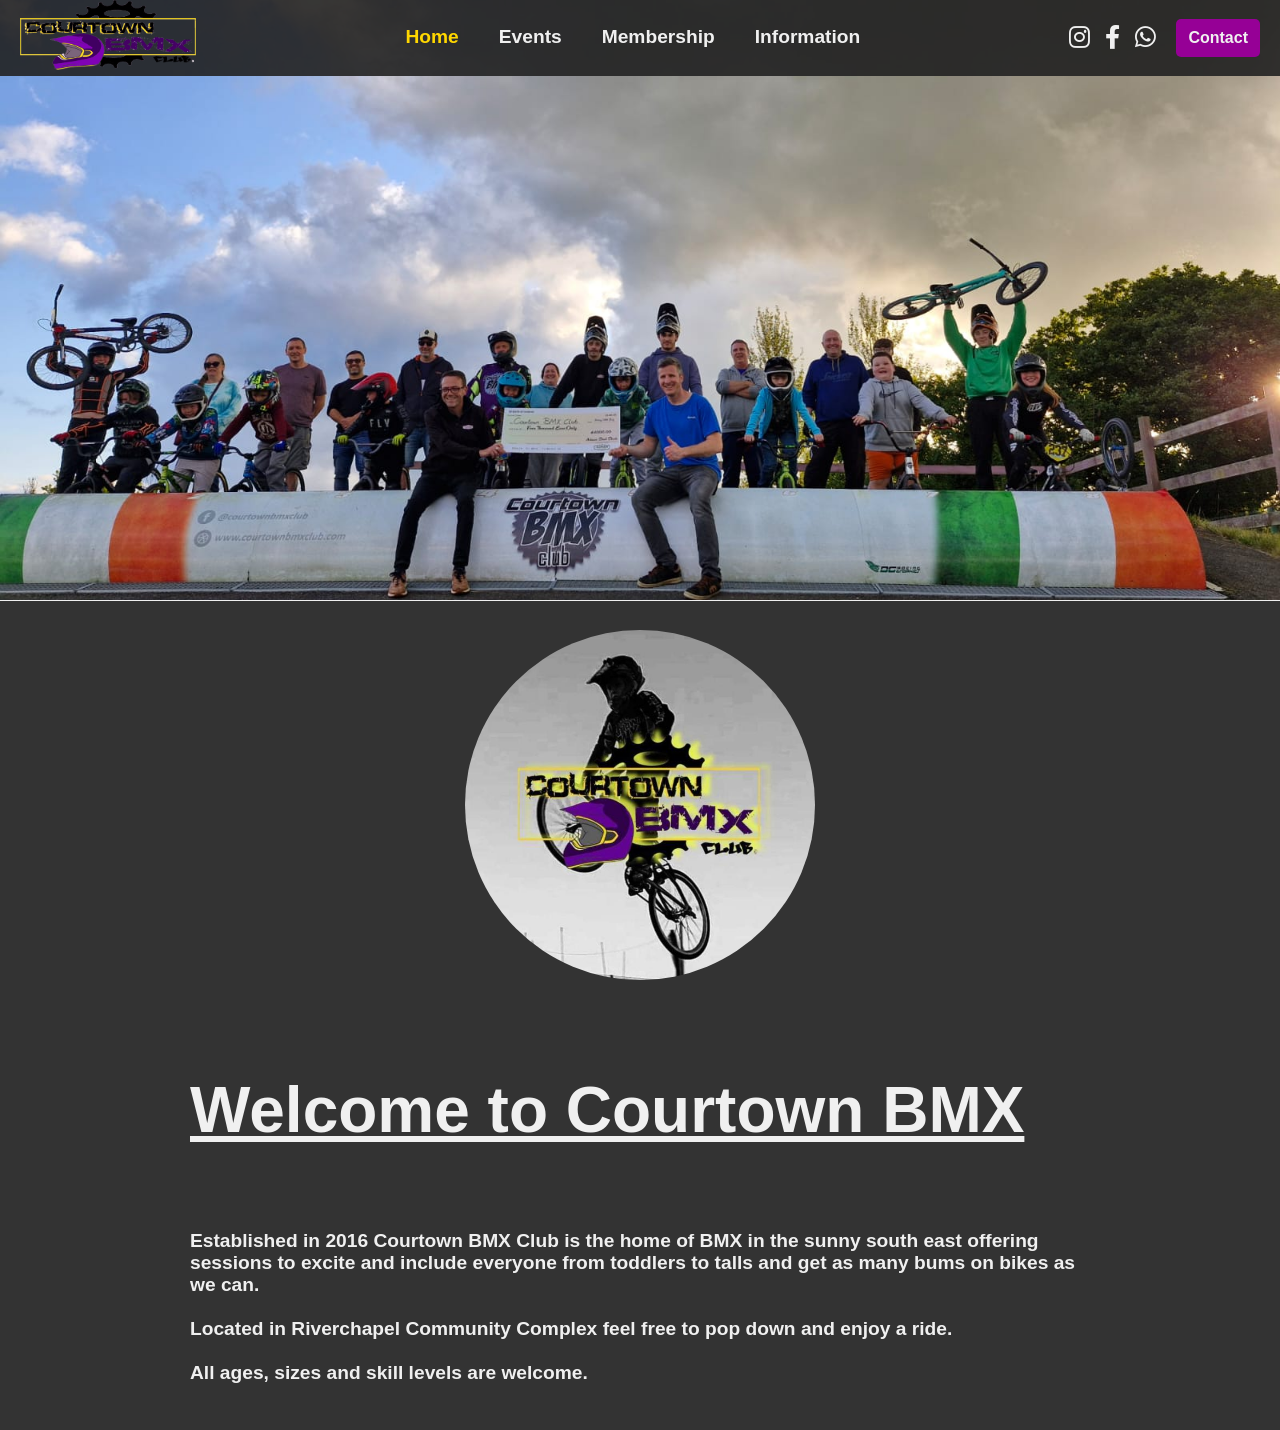
<file: index.html>
<!DOCTYPE html>
<html lang="en">
<head>
    <meta charset="UTF-8">
    <meta name="viewport" content="width=device-width, initial-scale=1.0">
    <title>Courtown BMX Home</title>
    <link rel="stylesheet" href="css/navbar.css">
    <link rel="stylesheet" href="css/home.css">
    <link rel="icon" type="image/x-icon" href="assets/favicon.ico">
    <link rel="stylesheet" href="https://cdnjs.cloudflare.com/ajax/libs/font-awesome/6.0.0/css/all.min.css" integrity="sha512-9usAa10IRO0HhonpyAIVpjrylPvoDwiPUiKdWk5t3PyolY1cOd4DSE0Ga+ri4AuTroPR5aQvXU9xC6qOPnzFeg==" crossorigin="anonymous" referrerpolicy="no-referrer" />
</head>
<body>
    <header id="navbar">
        <div class="header-container">
            <div class="logo">
                <a href="index.html"> <img src="assets/images/bmx_logo.png" alt="Courtown BMX Logo"></a>
            </div>
            <nav>
                <ul class="main-nav">
                    <li><a href="index.html" class="active">Home</a></li>
                    <li><a href="events.html">Events</a></li>
                    <li><a href="membership.html">Membership</a></li>
                    <li class="dropdown">
                        <a href="information.html">Information</a>
                        <div class="dropdown-content">
                            <a href="information.html#contact">Contact Us</a>
                            <a href="information.html#rules">Track Rules</a>
                            <a href="information.html#volunteering">Volunteering</a>
                        </div>
                    </li>
                </ul>
            </nav>
            <div class="header-right">
                <div class="social-icons">
                    <a href="https://www.instagram.com/courtownbmx/" target="_blank"><i class="fab fa-instagram"></i></a>
                    <a href="https://www.facebook.com/people/Courtown-BMX/61559028380966/" target="_blank"><i class="fab fa-facebook-f"></i></a>
                    <a href="https://chat.whatsapp.com/I28VDPqtCbbIId4dubFHzK" target="_blank"><i class="fab fa-whatsapp"></i></a>
                </div>
                <a href="information.html#contact" class="contact-button">Contact</a>
                <div class="hamburger-icon">
                    <img src="assets/hamburger.svg" alt="Hamburger Menu" />
                </div>
            </div>
        </div>
        </header>
    <main>
        <section>
            <div class="image-carousel">
                <img src="assets/images/carousel1.jpg" alt="Carousel Image">
                <img src="assets/images/carousel2.jpeg" alt="Carousel Image">
                <img src="assets/images/carousel3.jpeg" alt="Carousel Image">
                <img src="assets/images/carousel4.jpeg" alt="Carousel Image">
                <img src="assets/images/carousel5.jpeg" alt="Carousel Image">
                <img src="assets/images/carousel6.jpeg" alt="Carousel Image" class="active">
            </div>
            <hr class="header-line">
            <div class="main-content">
                <img src="assets/images/full_logo.png" alt="Club Logo" class="hero-logo">
                <div class="hero-text">
                    <h1 class="hero-title">Welcome to Courtown BMX</h1>
                    <h2 class="hero-description">Established in 2016 Courtown BMX Club is the home of BMX in the sunny south east offering sessions to excite and include everyone from toddlers to talls and get as many bums on bikes as we can.<br><br>Located in <a href="https://maps.app.goo.gl/UHcGxbBNPbBGLx2L7" target="_blank">Riverchapel Community Complex</a> feel free to pop down and enjoy a ride.<br><br>All ages, sizes and skill levels are welcome.</h2>
                </div>
            </div>
        </section>
    </main>
    <script src="js/script.js"></script>
</body>
</html>
</file>
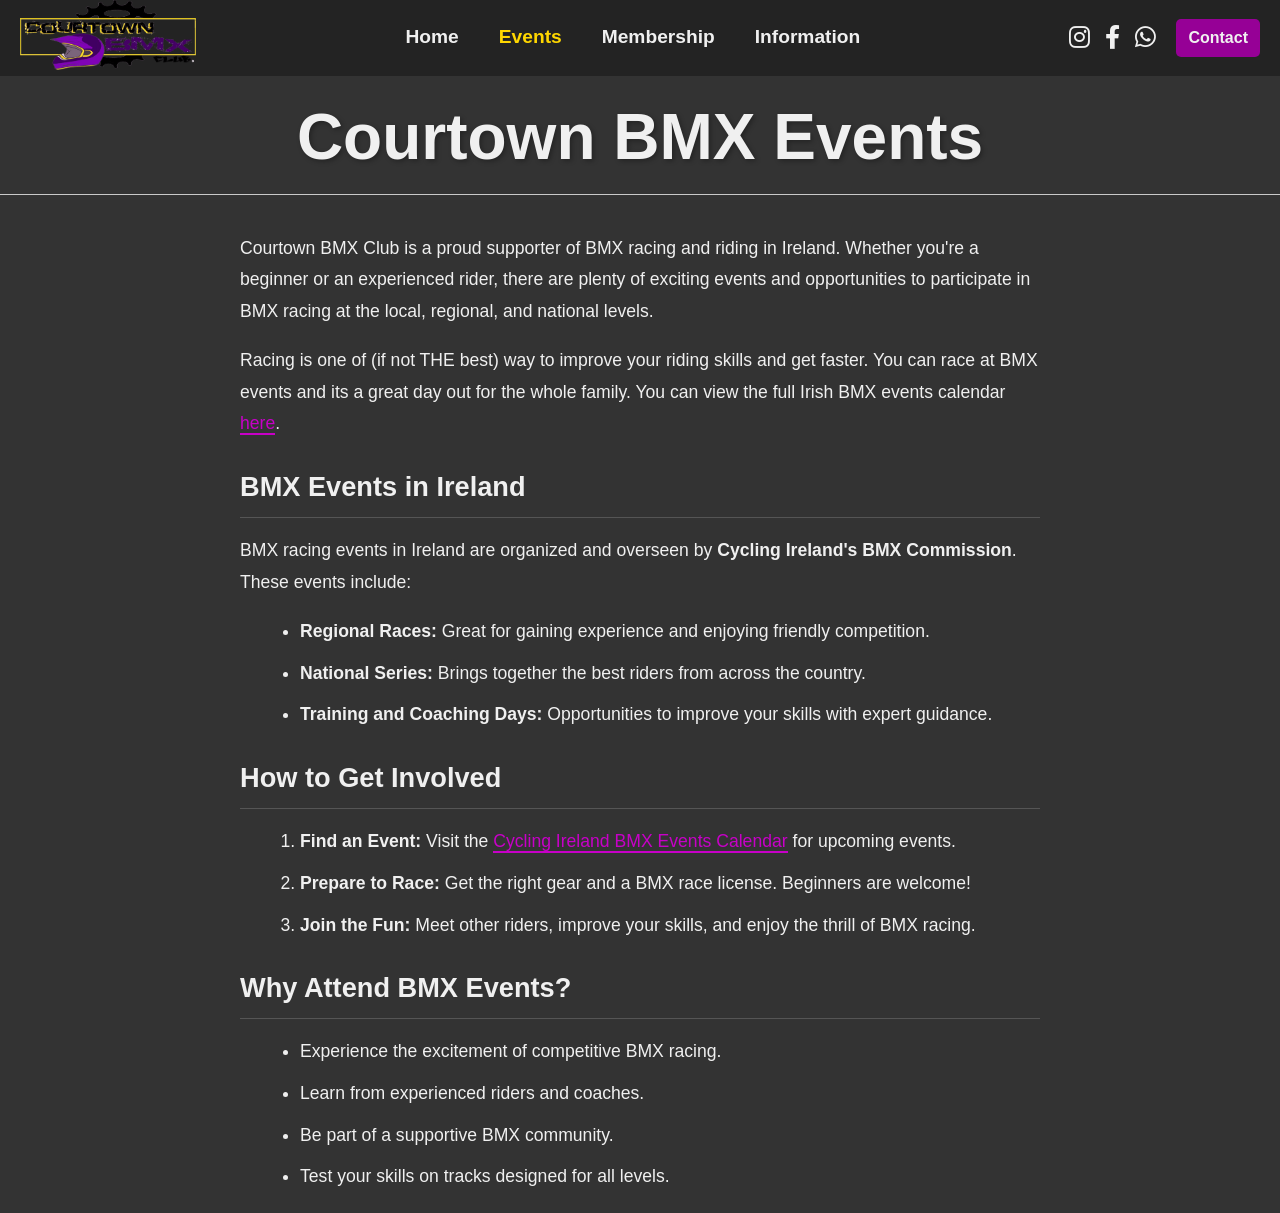
<file: events.html>
<!DOCTYPE html>
<html lang="en">
<head>
    <meta charset="UTF-8">
    <meta name="viewport" content="width=device-width, initial-scale=1.0">
    <title>Courtown BMX Events</title>
    <link rel="stylesheet" href="css/navbar.css">
    <link rel="stylesheet" href="css/events.css">
    <link rel="icon" type="image/x-icon" href="assets/favicon.ico">
    <link rel="stylesheet" href="https://cdnjs.cloudflare.com/ajax/libs/font-awesome/6.0.0/css/all.min.css" integrity="sha512-9usAa10IRO0HhonpyAIVpjrylPvoDwiPUiKdWk5t3PyolY1cOd4DSE0Ga+ri4AuTroPR5aQvXU9xC6qOPnzFeg==" crossorigin="anonymous" referrerpolicy="no-referrer" />
</head>
<body>
    <header id="navbar">
        <div class="header-container">
            <div class="logo">
               <a href="index.html"> <img src="assets/images/bmx_logo.png" alt="Courtown BMX Logo"></a>
            </div>
            <nav>
                <ul class="main-nav">
                    <li><a href="index.html">Home</a></li>
                    <li><a href="events.html" class="active">Events</a></li>
                    <li><a href="membership.html">Membership</a></li>
                    <li class="dropdown">
                        <a href="information.html">Information</a>
                        <div class="dropdown-content">
                            <a href="information.html#contact">Contact Us</a>
                            <a href="information.html#rules">Track Rules</a>
                            <a href="information.html#volunteering">Volunteering</a>
                        </div>
                    </li>
                </ul>
            </nav>
             <div class="header-right">
                <div class="social-icons">
                    <a href="https://www.instagram.com/courtownbmx/" target="_blank"><i class="fab fa-instagram"></i></a>
                    <a href="https://www.facebook.com/people/Courtown-BMX/61559028380966/" target="_blank"><i class="fab fa-facebook-f"></i></a>
                    <a href="https://chat.whatsapp.com/I28VDPqtCbbIId4dubFHzK" target="_blank"><i class="fab fa-whatsapp"></i></a>
                </div>
                <a href="information.html#contact" class="contact-button">Contact</a>
                <div class="hamburger-icon">
                    <img src="assets/hamburger.svg" alt="Hamburger Menu" />
                </div>
            </div>
        </div>
    </header>
    <main>
        <h1>Courtown BMX Events</h1>
        <hr class="header-line">
        <section class="events-content">
            <p>
                Courtown BMX Club is a proud supporter of BMX racing and riding in Ireland. Whether you're a beginner or an experienced rider, there are plenty of exciting events and opportunities to participate in BMX racing at the local, regional, and national levels.
            </p>
            <p>
                Racing is one of (if not THE best) way to improve your riding skills and get faster. You can race at BMX events and its a great day out for the whole family. You can view the full Irish BMX events calendar <a href="https://www.cyclingireland.ie/events/find-an-event/" target="_blank">here</a>.
            </p>
            <h2>BMX Events in Ireland</h2>
            <p>
                BMX racing events in Ireland are organized and overseen by <strong>Cycling Ireland's BMX Commission</strong>. These events include:
            </p>
            <ul>
                <li><strong>Regional Races:</strong> Great for gaining experience and enjoying friendly competition.</li>
                <li><strong>National Series:</strong> Brings together the best riders from across the country.</li>
                <li><strong>Training and Coaching Days:</strong> Opportunities to improve your skills with expert guidance.</li>
            </ul>
            <h2>How to Get Involved</h2>
            <ol>
                <li><strong>Find an Event:</strong> Visit the <a href="https://www.cyclingireland.ie/events/find-an-event/" target="_blank">Cycling Ireland BMX Events Calendar</a> for upcoming events.</li>
                <li><strong>Prepare to Race:</strong> Get the right gear and a BMX race license. Beginners are welcome!</li>
                <li><strong>Join the Fun:</strong> Meet other riders, improve your skills, and enjoy the thrill of BMX racing.</li>
            </ol>
            <h2>Why Attend BMX Events?</h2>
            <ul>
                <li>Experience the excitement of competitive BMX racing.</li>
                <li>Learn from experienced riders and coaches.</li>
                <li>Be part of a supportive BMX community.</li>
                <li>Test your skills on tracks designed for all levels.</li>
            </ul>
        </section>
    </main>
    <script src="js/script.js"></script>
</body>
</html>
</file>
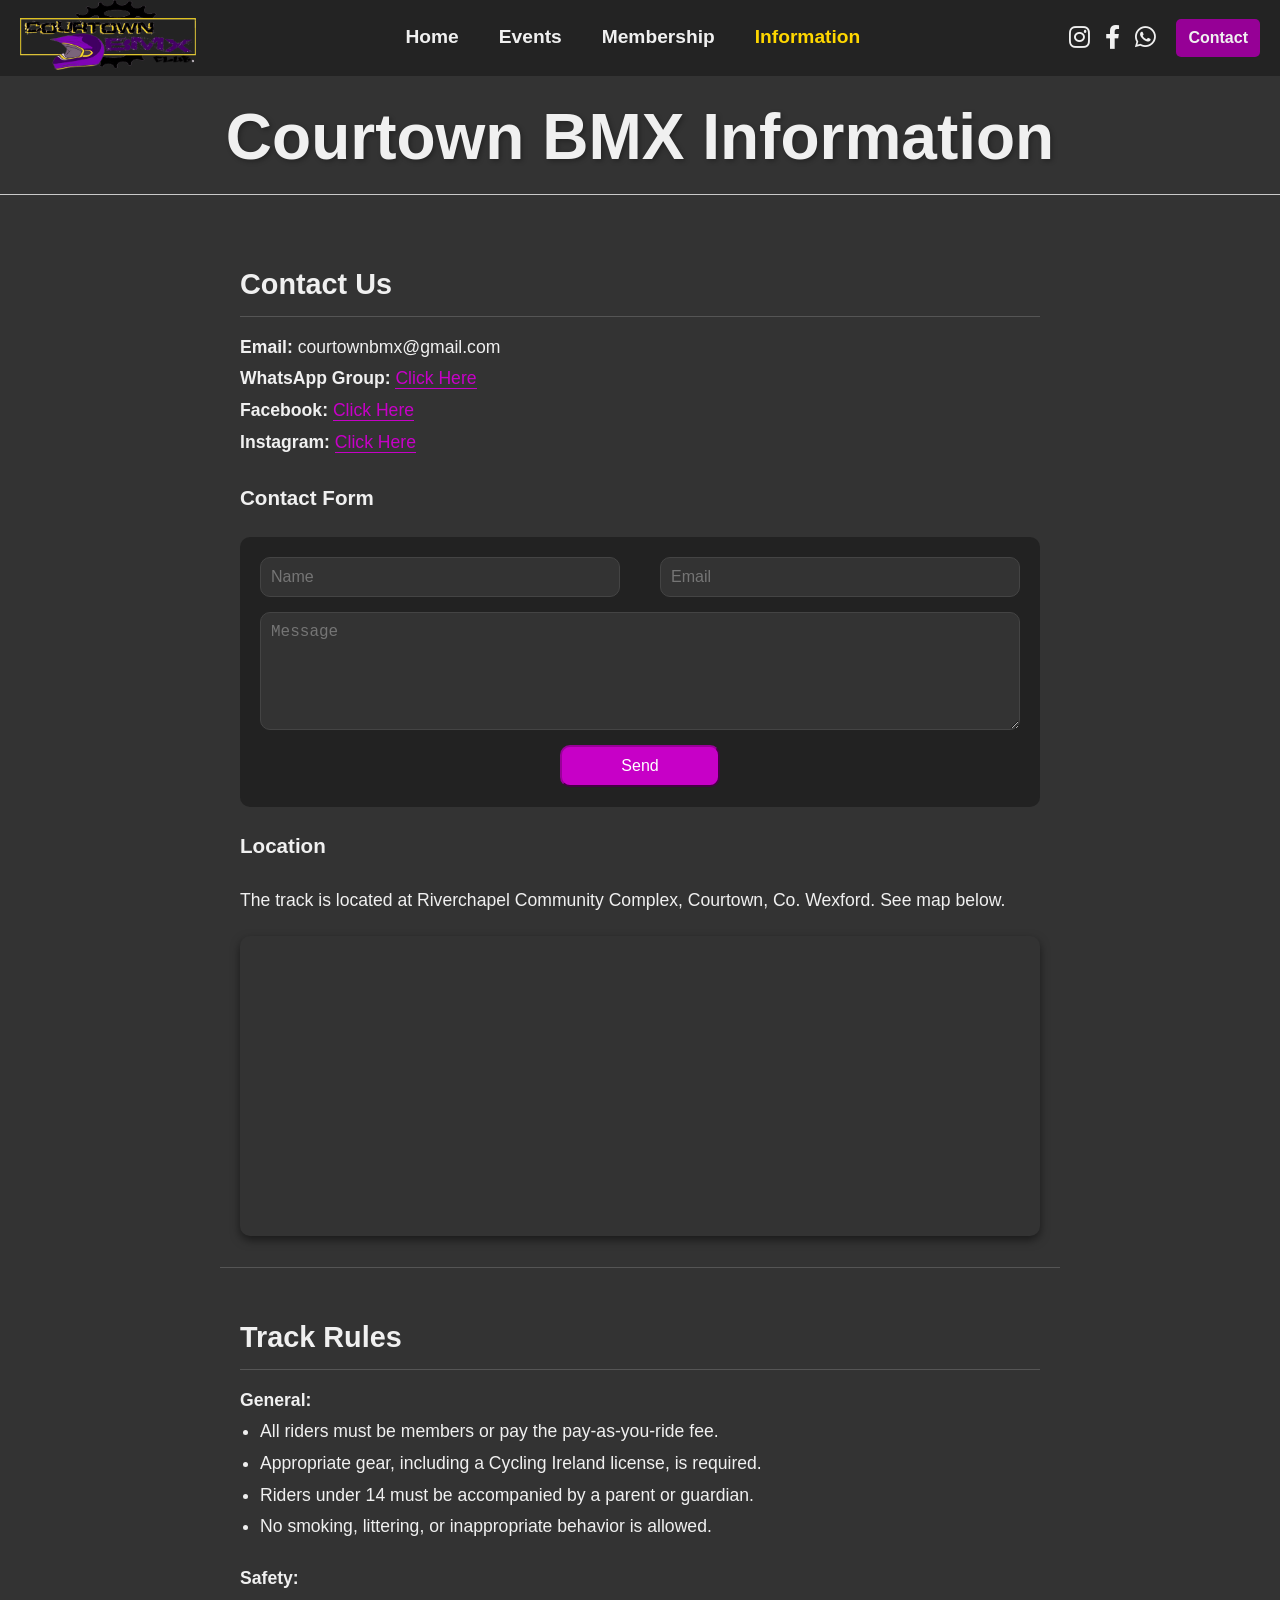
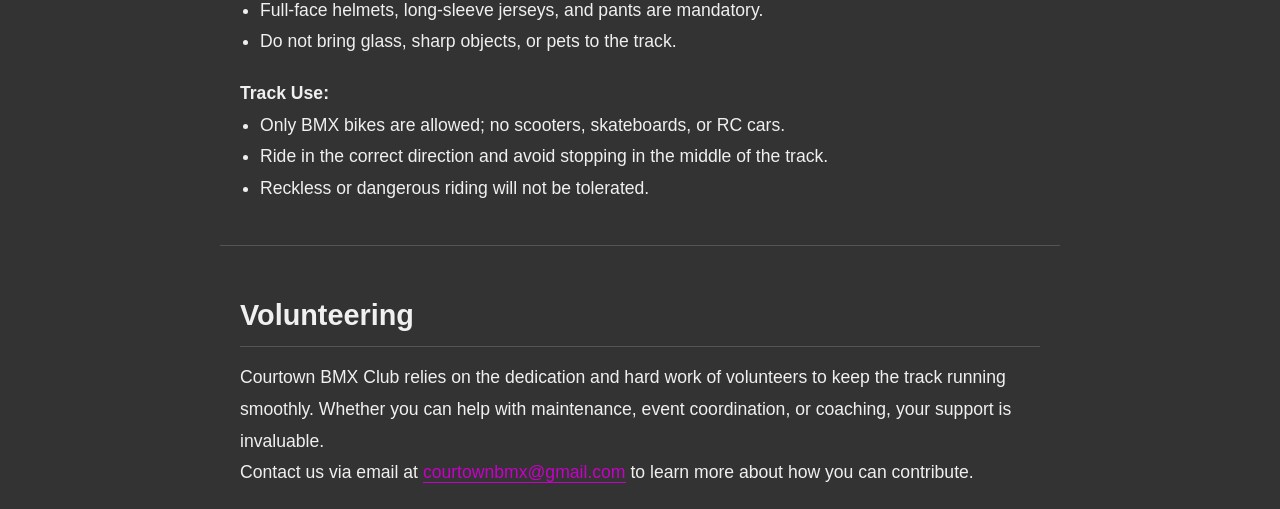
<file: information.html>
<!DOCTYPE html>
<html lang="en">
<head>
    <meta charset="UTF-8">
    <meta name="viewport" content="width=device-width, initial-scale=1.0">
    <title>Courtown BMX Information</title>
    <link rel="stylesheet" href="css/navbar.css">
    <link rel="stylesheet" href="css/information.css">
    <link rel="icon" type="image/x-icon" href="assets/favicon.ico">
    <link rel="stylesheet" href="https://cdnjs.cloudflare.com/ajax/libs/font-awesome/6.0.0/css/all.min.css" integrity="sha512-9usAa10IRO0HhonpyAIVpjrylPvoDwiPUiKdWk5t3PyolY1cOd4DSE0Ga+ri4AuTroPR5aQvXU9xC6qOPnzFeg==" crossorigin="anonymous" referrerpolicy="no-referrer" />
</head>
<body>
    <header id="navbar">
        <div class="header-container">
            <div class="logo">
               <a href="index.html"> <img src="assets/images/bmx_logo.png" alt="Courtown BMX Logo"></a>
            </div>
            <nav>
                <ul class="main-nav">
                    <li><a href="index.html">Home</a></li>
                    <li><a href="events.html">Events</a></li>
                    <li><a href="membership.html">Membership</a></li>
                    <li class="dropdown">
                        <a href="information.html" class="active">Information</a>
                        <div class="dropdown-content">
                            <a href="#contact">Contact Us</a>
                            <a href="#rules">Track Rules</a>
                            <a href="#volunteering">Volunteering</a>
                        </div>
                    </li>
                </ul>
            </nav>
            <div class="header-right">
                <div class="social-icons">
                    <a href="https://www.instagram.com/courtownbmx/" target="_blank"><i class="fab fa-instagram"></i></a>
                    <a href="https://www.facebook.com/people/Courtown-BMX/61559028380966/" target="_blank"><i class="fab fa-facebook-f"></i></a>
                    <a href="https://chat.whatsapp.com/I28VDPqtCbbIId4dubFHzK" target="_blank"><i class="fab fa-whatsapp"></i></a>
                </div>
                <a href="information.html#contact" class="contact-button">Contact</a>
                <div class="hamburger-icon">
                    <img src="assets/hamburger.svg" alt="Hamburger Menu" />
                </div>
            </div>
        </div>
    </header>
    <main>
        <h1>Courtown BMX Information</h1>
        <hr class="header-line">
        <section id="contact" class="info-section">
            <h2>Contact Us</h2>
            <p><strong>Email:</strong> courtownbmx@gmail.com</p>
            <p><strong>WhatsApp Group:</strong> <a href="https://chat.whatsapp.com/I28VDPqtCbbIId4dubFHzK" target="_blank">Click Here</a></p>
            <p><strong>Facebook:</strong> <a href="https://www.facebook.com/people/Courtown-BMX/61559028380966/" target="_blank">Click Here</a></p>
            <p><strong>Instagram:</strong> <a href="https://www.instagram.com/courtownbmx/" target="_blank">Click Here</a></p>

            <h3>Contact Form</h3>
            <div class="contact-container">
                <form action="https://formsubmit.co/courtownbmx@gmail.com" method="post" class="contact-form">
                    <div class="contact-form-row">
                        <input type="text" name="input" placeholder="Name" class="contact-form-input" autocomplete="new-password" required>
                        <input type="email" name="email" placeholder="Email" class="contact-form-input" autocomplete="new-password" required>
                    </div>
                    <textarea name="message" placeholder="Message" class="contact-form-input" maxlength="1000" required></textarea>
                    <button type="submit">Send</button>
                </form>
            </div>

            <h3>Location</h3>
            <p>The track is located at Riverchapel Community Complex, Courtown, Co. Wexford. See map below.</p>
            <div class="map">
                <iframe src="https://www.google.com/maps/embed?pb=!1m18!1m12!1m3!1d4191.086588073432!2d-6.241346666293391!3d52.64026147151865!2m3!1f0!2f0!3f0!3m2!1i1024!2i768!4f13.1!3m3!1m2!1s0x4867e7451b1040b1%3A0x5a75af8002bff7d8!2sCourtown%20BMX%20Club!5e0!3m2!1sen!2sie!4v1738261127792!5m2!1sen!2sie" width="600" height="450" style="border:0;" allowfullscreen="" loading="lazy" referrerpolicy="no-referrer-when-downgrade"></iframe>
            </div>                        
        </section>        

        <section id="rules" class="info-section">
            <h2>Track Rules</h2>
            <p><strong>General:</strong></p>
            <ul>
                <li>All riders must be members or pay the pay-as-you-ride fee.</li>
                <li>Appropriate gear, including a Cycling Ireland license, is required.</li>
                <li>Riders under 14 must be accompanied by a parent or guardian.</li>
                <li>No smoking, littering, or inappropriate behavior is allowed.</li>
            </ul>
            <p><strong>Safety:</strong></p>
            <ul>
                <li>Full-face helmets, long-sleeve jerseys, and pants are mandatory.</li>
                <li>Do not bring glass, sharp objects, or pets to the track.</li>
            </ul>
            <p><strong>Track Use:</strong></p>
            <ul>
                <li>Only BMX bikes are allowed; no scooters, skateboards, or RC cars.</li>
                <li>Ride in the correct direction and avoid stopping in the middle of the track.</li>
                <li>Reckless or dangerous riding will not be tolerated.</li>
            </ul>
        </section>

        <section id="volunteering" class="info-section">
            <h2>Volunteering</h2>
            <p>
                Courtown BMX Club relies on the dedication and hard work of volunteers to keep the track running smoothly. Whether you can help with maintenance, event coordination, or coaching, your support is invaluable.
            </p>
            <p>Contact us via email at <a href="mailto:courtownbmx@gmail.com">courtownbmx@gmail.com</a> to learn more about how you can contribute.</p>
        </section>
    </main>
    <script src="js/script.js"></script>
</body>
</html>
</file>
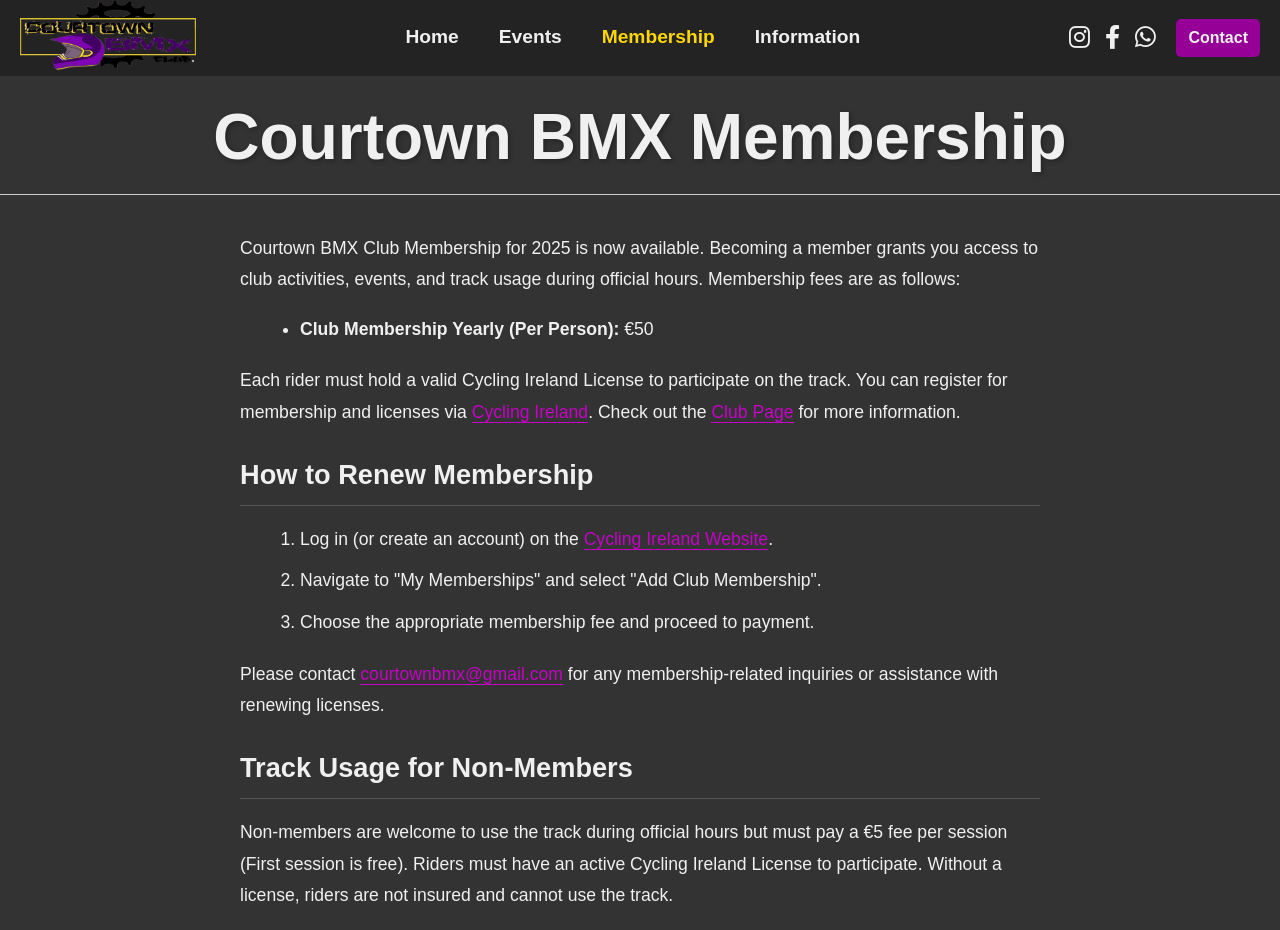
<file: membership.html>
<!DOCTYPE html>
<html lang="en">
<head>
    <meta charset="UTF-8">
    <meta name="viewport" content="width=device-width, initial-scale=1.0">
    <title>Courtown BMX Membership</title>
    <link rel="stylesheet" href="css/navbar.css">
    <link rel="stylesheet" href="css/membership.css">
    <link rel="icon" type="image/x-icon" href="assets/favicon.ico">
    <link rel="stylesheet" href="https://cdnjs.cloudflare.com/ajax/libs/font-awesome/6.0.0/css/all.min.css" integrity="sha512-9usAa10IRO0HhonpyAIVpjrylPvoDwiPUiKdWk5t3PyolY1cOd4DSE0Ga+ri4AuTroPR5aQvXU9xC6qOPnzFeg==" crossorigin="anonymous" referrerpolicy="no-referrer" />
</head>
<body>
    <header id="navbar">
        <div class="header-container">
            <div class="logo">
               <a href="index.html"> <img src="assets/images/bmx_logo.png" alt="Courtown BMX Logo"></a>
            </div>
            <nav>
                <ul class="main-nav">
                    <li><a href="index.html">Home</a></li>
                    <li><a href="events.html">Events</a></li>
                    <li><a href="membership.html" class="active">Membership</a></li>
                    <li class="dropdown">
                        <a href="information.html">Information</a>
                        <div class="dropdown-content">
                            <a href="information.html#contact">Contact Us</a>
                            <a href="information.html#rules">Track Rules</a>
                            <a href="information.html#volunteering">Volunteering</a>
                        </div>
                    </li>
                </ul>
            </nav>
             <div class="header-right">
                <div class="social-icons">
                    <a href="https://www.instagram.com/courtownbmx/" target="_blank"><i class="fab fa-instagram"></i></a>
                    <a href="https://www.facebook.com/people/Courtown-BMX/61559028380966/" target="_blank"><i class="fab fa-facebook-f"></i></a>
                    <a href="https://chat.whatsapp.com/I28VDPqtCbbIId4dubFHzK" target="_blank"><i class="fab fa-whatsapp"></i></a>
                </div>
                <a href="information.html#contact" class="contact-button">Contact</a>
                <div class="hamburger-icon">
                    <img src="assets/hamburger.svg" alt="Hamburger Menu" />
                </div>
            </div>
        </div>
    </header>
    <main>
        <h1>Courtown BMX Membership</h1>
        <hr class="header-line">
        <section class="membership-content">
            <p>
                Courtown BMX Club Membership for 2025 is now available. Becoming a member grants you access to club activities, events, and track usage during official hours. Membership fees are as follows:
            </p>
            <ul>
                <li><strong>Club Membership Yearly (Per Person):</strong> €50</li>
            </ul>
            <p>
                Each rider must hold a valid Cycling Ireland License to participate on the track. You can register for membership and licenses via <a href="https://www.cyclingireland.ie" target="_blank">Cycling Ireland</a>. Check out the <a href="https://membership.cyclingireland.ie/clubpage/Courtown%20BMX%20Club" target="_blank">Club Page</a> for more information.
            </p>
            <h2>How to Renew Membership</h2>
            <ol>
                <li>Log in (or create an account) on the <a href="https://www.cyclingireland.ie" target="_blank">Cycling Ireland Website</a>.</li>
                <li>Navigate to "My Memberships" and select "Add Club Membership".</li>
                <li>Choose the appropriate membership fee and proceed to payment.</li>
            </ol>
            <p>
                Please contact <a href="mailto:courtownbmx@gmail.com">courtownbmx@gmail.com</a> for any membership-related inquiries or assistance with renewing licenses.
            </p>
            <h2>Track Usage for Non-Members</h2>
            <p>
                Non-members are welcome to use the track during official hours but must pay a €5 fee per session (First session is free). Riders must have an active Cycling Ireland License to participate. Without a license, riders are not insured and cannot use the track.
            </p>
        </section>
    </main>
    <script src="js/script.js"></script>
</body>
</html>
</file>
<file: css/navbar.css>
body {
    font-family: sans-serif;
    margin: 0;
    padding: 0;
    background-color: #333;
    color: #f0f0f0;
    overflow-x: hidden;
    font-size: 1.2rem;
}

a {
    text-decoration: none;
    color: #f0f0f0;
}

#navbar {
    position: fixed;
    width: 100%;
    top: 0;
    left: 0;
    transition: top 0.5s ease-in-out;
    z-index: 1000;
    background: rgba(34, 34, 34, 0.9);
}

.hidden {
    top: -80px; /* Move navbar out of view */
}

.header-container {
    display: flex;
    justify-content: space-between;
    align-items: center;
    background-color: rgba(34, 34, 34, 0.9);
    padding-left: 20px;
    position: absolute;
    width: 100%;
    top: 0;
    left: 0;
    z-index: 10;
    box-sizing: border-box;
}

.logo {
    flex-shrink: 0;
    display: flex;
    align-items: center;
    margin-left: 0;
}

.logo img {
    height: 70px;
    margin: 0;
}

.logo a {
    font-weight: bold;
    font-size: 22px;
}

.logo-bmx {
    color: #FFD700;
}

nav {
    display: flex;
    align-items: center;
}

nav ul {
    margin: 0;
    padding: 0;
    list-style: none;
    display: flex;
    gap: 20px;
}

nav ul li {
    padding: 0 10px;
    font-size: 1.2rem;
    font-weight: bold;
    position: relative;
    overflow: hidden;
}

nav ul li a {
    position: relative;
    display: inline-block;
    color: inherit;
    padding-bottom: 2px;
}

nav ul li a::after {
    content: "";
    position: absolute;
    left: 0;
    bottom: 0;
    width: 100%;
    height: 2px;
    background-color: #FFD700;
    transform: scaleX(0);
    transform-origin: left;
    transition: transform 0.3s ease-in-out;
}

nav ul li a:hover::after {
    transform: scaleX(1);
}

nav ul li a.active {
    color: #FFD700;
}

.dropdown {
    position: relative;
    display: inline-block;
}

.dropdown-content {
    display: none;
    position: absolute;
    background-color: #f1f1f1;
    min-width: 160px;
    box-shadow: 0px 8px 16px 0px rgba(0, 0, 0, 0.2);
    z-index: 1;
}

.dropdown-content a {
    color: black;
    padding: 12px 16px;
    text-decoration: none;
    display: block;
}

.dropdown-content a {
    color: #ddd;
}

.dropdown:hover .dropdown-content {
    display: block;
    position: fixed;
    background-color: #222222a8;
}

.header-right {
    display: flex;
    align-items: center;
    padding-right: 20px;
    flex-shrink: 0;
    justify-content: flex-end;
}

.social-icons {
    display: flex;
    align-items: center;
    gap: 15px;
    overflow: hidden;
    margin-right: 20px;
}

.social-icons a {
    font-size: 1.5rem;
}

.contact-button {
    background-color: #960096;
    border-radius: 5px;
    padding: 10px 12px;
    font-weight: bold;
    font-size: 16px;
    white-space: nowrap;
}

.hamburger-icon {
    display: none;
    font-size: 24px;
    cursor: pointer;
    margin-right: 10px;
}

.hamburger-icon img {
    height: 30px;
    display: block;
    filter: invert(78%) sepia(20%) saturate(6834%) hue-rotate(357deg) brightness(103%) contrast(101%);
}

main {
    display: flex;
    flex-direction: column;
}


/* Tablet and small screens */
@media screen and (max-width: 900px) {
    .social-icons {
        display: none; /* Hidden by default */
    }

    nav {
        position: absolute;
        top: 60px;
        left: 0;
        width: 100%;
        background-color: #222;
        height: 0;
        overflow: hidden;
    }

    nav.active {
        transform: translateY(15px);
        background-color: rgba(34, 34, 34, 0.8);
        transition: transform 0.4s ease;
        height: auto;
        padding-bottom: 1px;
    }

    nav.active ~ .header-right .social-icons {
        display: flex; /* Show icons when menu is active */
        flex-direction: row; /* Align icons horizontally */
    }

    nav ul {
        flex-direction: column; /* Stack menu items vertically */
        align-items: start;
        padding: 10px 0;
    }

    nav ul li {
        padding: 10px 20px;
        text-align: left; /* Align menu items to the left */
        margin-left: 15px;
    }

    .hamburger-icon {
        display: block !important; /* Show hamburger menu */
    }

    .dropdown-content {
        display: block; /* Always show dropdown content */
        position: relative;
        box-shadow: none;
        background-color: transparent;
        min-width: auto;
        padding: 0;
    }

    .dropdown:hover .dropdown-content {
        display: block; /* Ensure dropdown content is visible */
        position: relative;
        background-color: transparent;
    }

    .dropdown-content a {
        margin-left: 50px;
        text-align: left;
        color: #f0f0f0;
    }

    .dropdown-content a::before {
        content: "-"; /* Add a dash to subitems */
        margin-right: 10px;
        color: #f0f0f0;
    }

    .dropdown-content a:hover {
        background-color: transparent; /* Keep hover transparent */
    }

    .header-right {
        position: relative; /* Needed for correct alignment */
    }

    .contact-button {
        display: none; /* Contact button hidden */
    }
}



/* Mobile */
@media screen and (max-width: 480px) {
    .social-icons{
        display: none;
    }
    .hamburger-icon {
        display: block !important;
    }
    .dropdown-content {
        display: block;
        position: relative;
        box-shadow: none;
        background-color: transparent;
        min-width: auto;
        padding: 0;
    }
    .dropdown-content a {
        padding: 10px 0px;
        margin-left: 40px;
        text-align: left;
        color: #f0f0f0;
    }
    .dropdown-content a::before {
        content: "-"; /* Add a dash to subitems */
        margin-right: 10px;
        color: #f0f0f0;
    }
    .dropdown-content a:hover{
        background-color: transparent;
    }
}
</file>
<file: css/home.css>
body {
    font-family: sans-serif;
    margin: 0;
    padding: 0;
    background-color: #333;
    color: #f0f0f0;
    overflow-x: hidden;
    font-size: 1.2rem;
}

.image-carousel {
    width: 100%;
    height: 600px;
    overflow: hidden;
    position: relative;
    background-color: #f0f0f0;
    margin-bottom: -10px;
}

.image-carousel img {
    width: 100%;
    height: 100%;
    object-fit: cover;
    display: block;
    transition: opacity 0.5s ease;
    position: absolute;
    top: 0;
    left: 0;
    opacity: 0;
}

.image-carousel img.active {
    opacity: 1;
}

.header-line {
    border: none;
    border-top: 1px solid #f0f0f0;
    width: 100%;
    opacity: 1;
}

.main-content {
    display: flex;
    flex-wrap: wrap;
    justify-content: space-evenly;
    align-items: center;
    gap: 30px;
    padding: 20px;
}

.hero-logo {
    flex-grow: 1;
    width: 300px;
    max-width: 350px;
    border-radius: 20rem;
}

.hero-text {
    width: 900px;
    padding: 10px;
}

.hero-title {
    font-size: 4rem;
    padding-bottom: 30px;
    text-decoration: underline;
}

.hero-description {
    font-size: 1.2rem;
}


/* Tablet and small screens */
@media screen and (max-width: 900px) {
    .image-carousel {
        height: 400px;
    }

    .hero-logo {
        max-width: 300px;
    }

    .hero-text {
        width: 100%;
    }

    .hero-title {
        font-size: 3rem;
        text-align: center;
        padding: 0;
    }
}

/* Mobile */
@media screen and (max-width: 480px) {
    .hero-logo {
        width: 100%;
    }
}
</file>
<file: css/events.css>
main {
    padding-top: 100px; /* Add space below the header/navbar */
}

main h1 {
    font-size: 4rem; /* Larger font size for the main header */
    font-weight: bold; /* Bold styling */
    color: #f0f0f0; /* Light color for good contrast */
    margin: 0; /* Remove default margins */
    padding: 0; /* Remove default padding */
    text-shadow: 2px 2px 5px rgba(0, 0, 0, 0.3); /* Add a subtle shadow for contrast */
    text-align: center;
    display: inline-block;
}

.header-line {
    border: none;
    border-top: 1px solid #f0f0f0;
    width: 100%;
    margin: 20px 0;
    opacity: 0.8;
}

.events-content {
    color: #f0f0f0; /* Light text for readability */
    font-size: 1.1rem; /* Slightly larger size for general content */
    line-height: 1.8; /* Improve readability */
    margin: 0 auto; /* Center-align the content */
    max-width: 800px; /* Limit the width for better layout */
}

.events-content h2 {
    color: #f0f0f0; /* Keep the same color as the content */
    font-size: 1.7rem; /* Slightly larger size for sub-headers */
    margin-bottom: 10px; /* Add space below headers */
    border-bottom: 1px solid #555; /* Subtle underline */
    padding-bottom: 5px;
}

.events-content ul, .events-content ol {
    margin-left: 20px; /* Indent lists */
    margin-bottom: 20px; /* Add spacing below lists */
}

.events-content li {
    margin-bottom: 10px; /* Add space between list items */
}

.events-content a {
    color: #c700c7; /* Purple color for links */
    text-decoration: none; /* Remove underline */
    border-bottom: 2px solid #c700c7; /* Add a subtle underline with the same purple color */
    transition: color 0.3s, border-color 0.3s; /* Smooth hover effect */
}

.events-content a:hover {
    color: #990099; /* Darken color on hover */
    border-color: #990099;
}

/* Tablet and small screens */
@media screen and (max-width: 900px) {
    .events-content {
        padding-left: 20px;
        padding-right: 20px;
    }
}
</file>
<file: css/information.css>
main {
    display: flex; /* Flexbox for centering */
    flex-direction: column; /* Stack sections vertically */
    align-items: center; /* Center the sections horizontally */
    padding-top: 100px; /* Space below navbar */
    min-height: 100vh; /* Ensure it takes the full viewport height */
}

main h1 {
    font-size: 4rem; /* Large header size */
    font-weight: bold;
    color: #f0f0f0; /* Light color */
    margin: 0;
    text-align: center;
    text-shadow: 2px 2px 5px rgba(0, 0, 0, 0.3);
}

.header-line {
    border: none;
    border-top: 1px solid #f0f0f0;
    width: 100%;
    margin: 20px 0;
    opacity: 0.8;
}

.info-section {
    width: 80%; /* Consistent width */
    max-width: 800px; /* Ensure it doesn't grow too large */
    color: #f0f0f0; /* Light text for readability */
    font-size: 1.1rem; /* Base font size */
    line-height: 1.8; /* Improve readability */
    padding: 20px; /* Add spacing around the content */
    border-bottom: 1px solid #555; /* Consistent bottom border */
    text-align: left; /* Keep the text left-aligned */
    background-color: #333; /* Optional: Add a background color */
}

.info-section:last-of-type {
    border-bottom: none; /* Remove bottom border for the last section */
}

.info-section h2 {
    font-size: 1.8rem; /* Larger font size for section titles */
    margin-bottom: 15px;
    text-align: left; /* Align headers to match the content */
    padding-bottom: 5px;
    border-bottom: 1px solid #555; /* Subtle underline for the header */
}

.info-section p,
.info-section ul {
    margin: 0; /* Remove extra spacing */
    padding: 0; /* Remove padding */
}

.info-section ul {
    margin-bottom: 20px; /* Add spacing below lists */
    padding-left: 20px; /* Consistent indentation for list items */
}

.info-section a {
    color: #c700c7; /* Purple link color */
    text-decoration: none; /* Remove underline */
    border-bottom: 1px solid #c700c7;
    transition: color 0.3s, border-color 0.3s;
}

.info-section a:hover {
    color: #990099; /* Change to white on hover */
    border-color: #990099; /* White underline on hover */
}

.contact-form {
    display: flex;
    flex-direction: column;
    gap: 15px;
    width: 100%;
    background-color: #222;
    border-radius: 10px;
}

.contact-form-row {
    display: flex;
    width: 100%;
}

.contact-form-row .contact-form-input {
    flex: 1;
    margin-top: 20px;
}

.contact-form-input {
    margin-left: 20px;
    margin-right: 20px;
    padding: 10px;
    border: 1px solid #444;
    border-radius: 10px;
    font-size: 1rem;
    color: white;
    background-color: #333;
}

.contact-form-input:focus {
    outline: none;
    border-color: #990099;
}

.contact-form textarea {
    min-height: 6rem;
    resize: vertical;
}

.contact-form button {
    margin: 0 auto;
    margin-bottom: 20px;
    width: 10rem;
    background-color: #c700c7;
    color: white;
    border-color: #990099;
    border-radius: 10px;
    padding: 10px 20px;
    font-size: 1rem;
    cursor: pointer;
    text-align: center;
}

.map {
    margin-top: 20px; /* Add spacing above map */
    text-align: center; /* Center the map */
}

.map iframe {
    width: 100%;
    max-width: 800px; /* Match content width */
    height: 300px; /* Fixed height for map */
    border: 0;
    border-radius: 10px; /* Add rounded corners */
    box-shadow: 0 4px 10px rgba(0, 0, 0, 0.5); /* Subtle shadow for the map */
}

/* Tablet and small screens */
@media screen and (max-width: 900px) {
    .info-section {
        padding-left: 20px;
        padding-right: 20px;
    }
}
</file>
<file: css/membership.css>
main {
    padding-top: 100px; /* Add space below the header/navbar */
}

main h1 {
    font-size: 4rem; /* Larger font size for the main header */
    font-weight: bold; /* Bold styling */
    color: #f0f0f0; /* Light color for good contrast */
    margin: 0; /* Remove default margins */
    padding: 0; /* Remove default padding */
    text-shadow: 2px 2px 5px rgba(0, 0, 0, 0.3); /* Add a subtle shadow for contrast */
    text-align: center;
    display: inline-block;
}

.header-line {
    border: none; /* Remove the default border */
    border-top: 1px solid #f0f0f0; /* Add a white line */
    width: 100%; /* Make the line stretch across the page */
    margin: 20px 0; /* Add vertical spacing above and below the line */
    opacity: 0.8; /* Slightly transparent for a subtle effect */
}

.membership-content {
    color: #f0f0f0; /* Light text for readability */
    font-size: 1.1rem; /* Slightly larger size for general content */
    line-height: 1.8; /* Improve readability */
    margin: 0 auto; /* Center-align the content */
    max-width: 800px; /* Limit the width for better layout */
}

.membership-content h2 {
    color: #f0f0f0; /* Keep the same color as the content */
    font-size: 1.7rem; /* Slightly larger size for sub-headers */
    margin-bottom: 10px; /* Add space below headers */
    border-bottom: 1px solid #555; /* Subtle underline */
    padding-bottom: 5px;
}

.membership-content ul, .membership-content ol {
    margin-left: 20px; /* Indent lists */
    margin-bottom: 20px; /* Add spacing below lists */
}

.membership-content li {
    margin-bottom: 10px; /* Add space between list items */
}

.membership-content a {
    color: #c700c7; /* Purple color for links */
    text-decoration: none; /* Remove underline */
    border-bottom: 1px solid #c700c7; /* Add a subtle underline with the same purple color */
    transition: color 0.3s, border-color 0.3s;
}

.membership-content a:hover {
    color: #990099;
    border-color: #990099;
}

/* Tablet and small screens */
@media screen and (max-width: 900px) {
    .membership-content {
        padding-left: 20px;
        padding-right: 20px;
    }
}
</file>
